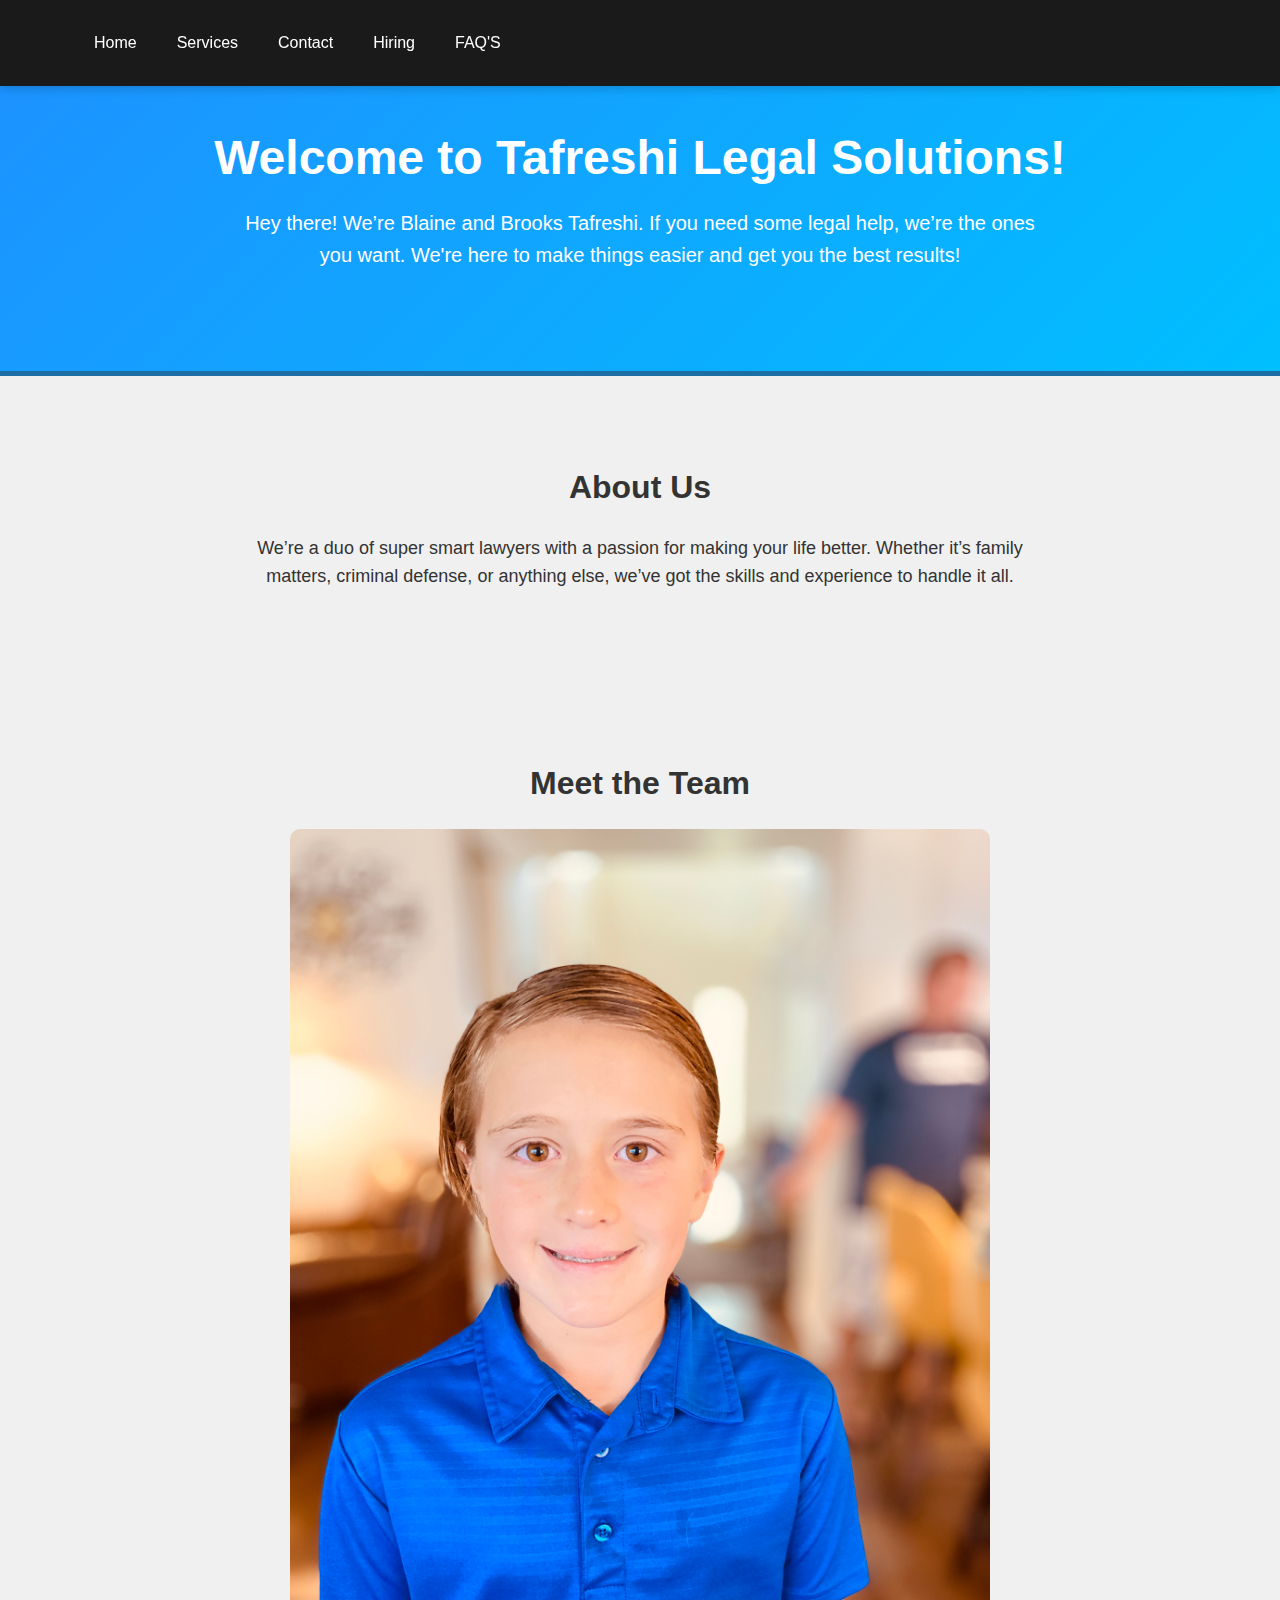
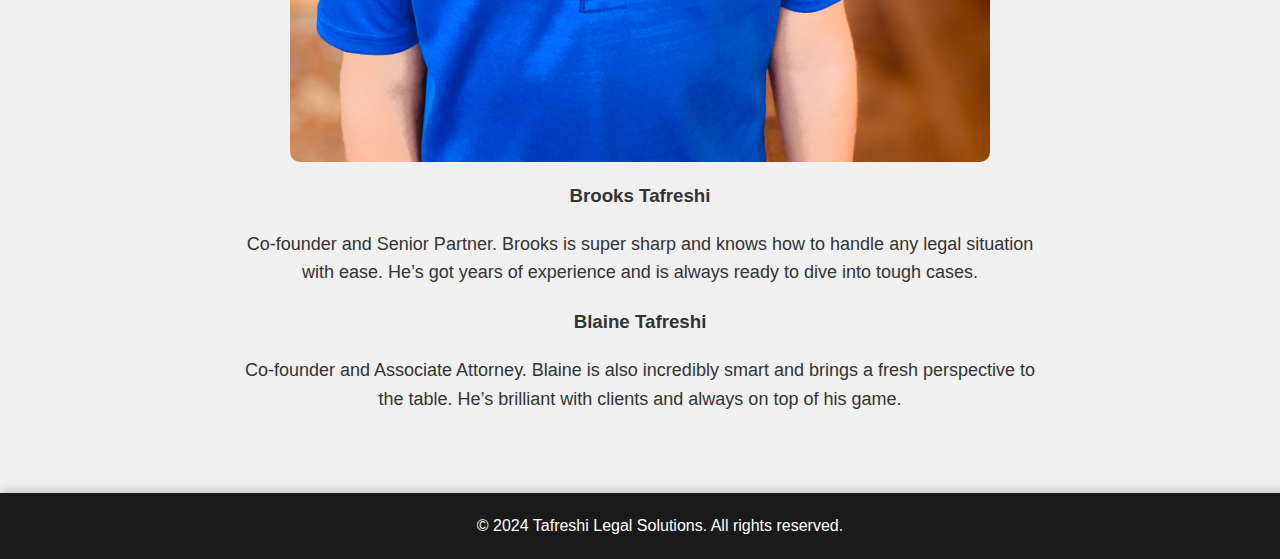
<file: index.html>
<!DOCTYPE html>
<html lang="en">
<head>
    <meta charset="UTF-8">
    <meta name="viewport" content="width=device-width, initial-scale=1.0">
    <title>Tafreshi Legal Solutions</title>
    <link rel="stylesheet" href="style.css">
    <link rel="stylesheet" href="https://cdnjs.cloudflare.com/ajax/libs/font-awesome/6.0.0-beta3/css/all.min.css">
</head>
<body>
    <header>
        <div class="container">

            <div class="menu-toggle" id="menuToggle">
                <i class="fas fa-bars"></i>
            </div>
            <nav id="navbar">
                <ul>
                    <li><a href="index.html">Home</a></li>
                    <li><a href="services.html">Services</a></li>
                    <li><a href="contact.html">Contact</a></li>
                    <li><a href="hiring.html">Hiring</a></li>
                  <li><a href="FAQ's.html">FAQ'S</a></li
                </ul>
            </nav>
        </div>
    </header>
    <main>
        <section class="hero">
            <h1>Welcome to Tafreshi Legal Solutions!</h1>
            <p>Hey there! We’re Blaine and Brooks Tafreshi. If you need some legal help, we’re the ones you want. We're here to make things easier and get you the best results!</p>
        </section>
        <section class="about">
            <h2>About Us</h2>
            <p>We’re a duo of super smart lawyers with a passion for making your life better. Whether it’s family matters, criminal defense, or anything else, we’ve got the skills and experience to handle it all.</p>
        </section>
        <section class="team">
            <h2>Meet the Team</h2>
            <div class="carousel">
                <img src="IMG_1342.jpeg" alt="Blaine Tafreshi" class="carousel-image active">
                <img src="IMG_1846.jpeg" alt="Brooks Tafreshi" class="carousel-image">
            </div>
            <div class="team-member-info">
                <div class="member-details" id="member1">
                    <h3>Brooks Tafreshi</h3>
                    <p>Co-founder and Senior Partner. Brooks is super sharp and knows how to handle any legal situation with ease. He’s got years of experience and is always ready to dive into tough cases.</p>
             
                    <h3>Blaine Tafreshi</h3>
                    <p>Co-founder and Associate Attorney. Blaine is also incredibly smart and brings a fresh perspective to the table. He’s brilliant with clients and always on top of his game.</p>
                </div>
            </div>
        </section>
    </main>
    <footer>
        <p>&copy; 2024 Tafreshi Legal Solutions. All rights reserved.</p>
    </footer>
    <script src="script.js"></script>
</body>
</html>
</file>
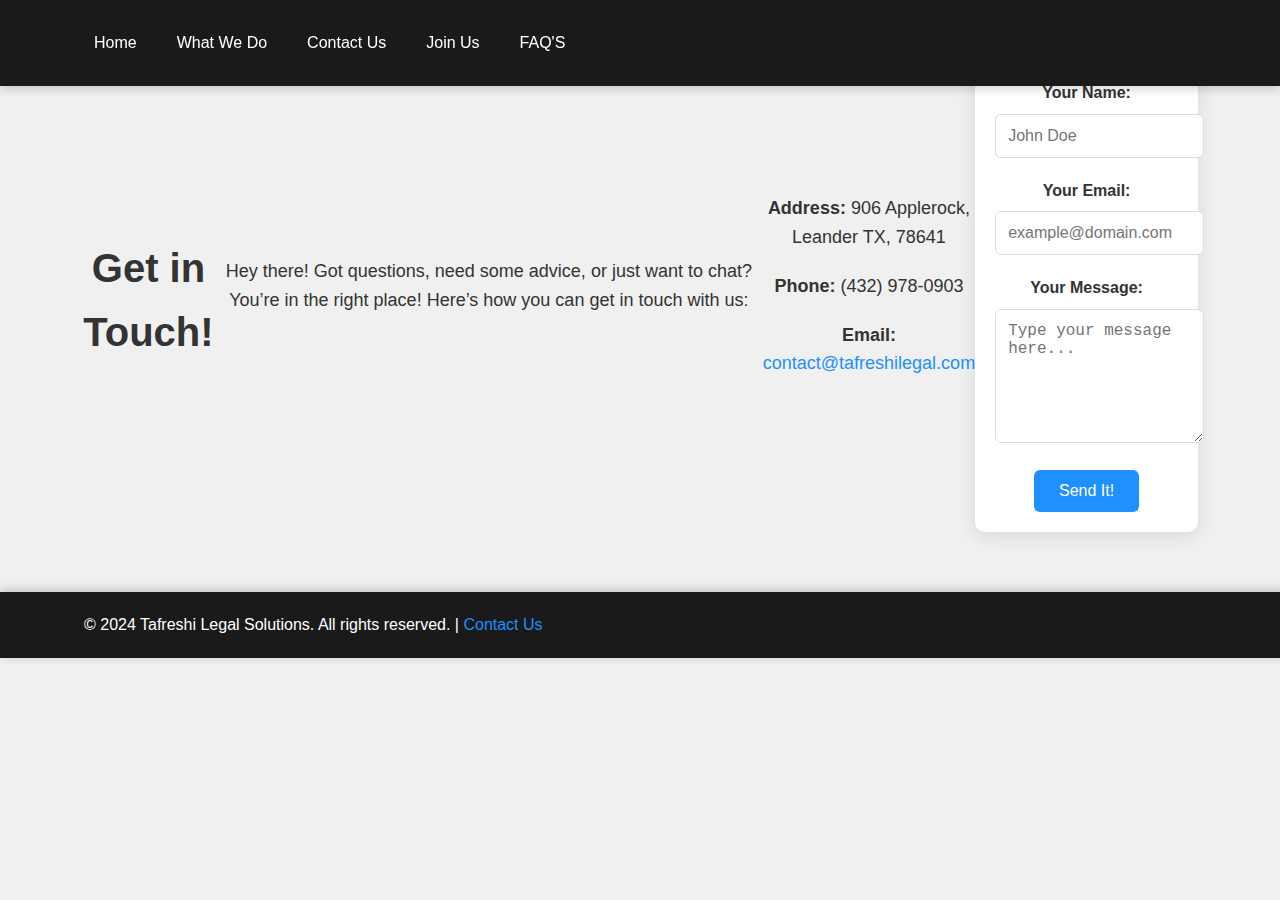
<file: contact.html>
<!DOCTYPE html>
<html lang="en">
<head>
    <meta charset="UTF-8">
    <meta name="viewport" content="width=device-width, initial-scale=1.0">
    <title>Contact Us - Tafreshi Legal Solutions</title>
    <link rel="stylesheet" href="style.css">
</head>
<body>
    <header>
        <div class="container">
            <nav>
                <ul>
                    <li><a href="index.html">Home</a></li>
                    <li><a href="services.html">What We Do</a></li>
                    <li><a href="contact.html">Contact Us</a></li>
                    <li><a href="hiring.html">Join Us</a></li>
                   <li><a href="FAQ's.html">FAQ'S</a></li>
                </ul>
            </nav>
        </div>
    </header>
    <main>
        <section class="contact">
            <div class="container">
                <h1>Get in Touch!</h1>
                <p>Hey there! Got questions, need some advice, or just want to chat? You’re in the right place! Here’s how you can get in touch with us:</p>

                <div class="contact-info">
                    <p><strong>Address:</strong> 906 Applerock, Leander TX, 78641</p>
                    <p><strong>Phone:</strong> (432) 978-0903</p>
                    <p><strong>Email:</strong> <a href="mailto:contact@tafreshilegal.com">contact@tafreshilegal.com</a></p>
                </div>

                <form action="contact_form_handler.php" method="post" class="contact-form">
                    <label for="name">Your Name:</label>
                    <input type="text" id="name" name="name" placeholder="John Doe" required>

                    <label for="email">Your Email:</label>
                    <input type="email" id="email" name="email" placeholder="example@domain.com" required>

                    <label for="message">Your Message:</label>
                    <textarea id="message" name="message" rows="6" placeholder="Type your message here..." required></textarea>

                    <button type="submit">Send It!</button>
                </form>
            </div>
        </section>
    </main>
    <footer>
        <div class="container">
            <p>&copy; 2024 Tafreshi Legal Solutions. All rights reserved. | <a href="contact.html">Contact Us</a></p>
        </div>
    </footer>
    <script src="script.js"></script>
</body>
</html>
</file>
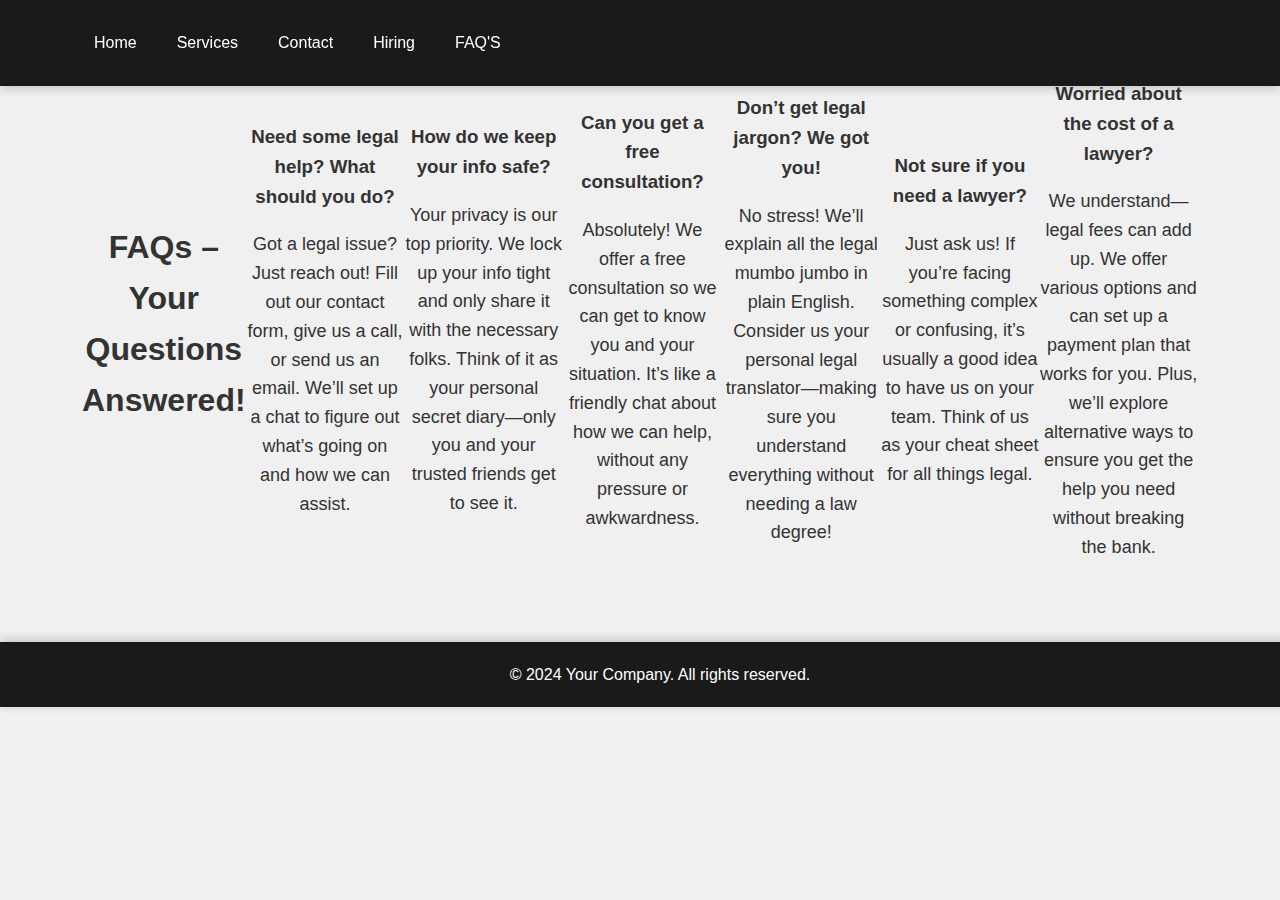
<file: FAQ's.html>
<!DOCTYPE html>
<html lang="en">
<head>
    <meta charset="UTF-8">
    <meta name="viewport" content="width=device-width, initial-scale=1.0">
    <title>FAQs</title>
    <link rel="stylesheet" href="style.css">
</head>
<body>
    <header>
        <div class="container">
            <div class="menu-toggle" id="menuToggle">
                <i class="fas fa-bars"></i>
            </div>
            <nav id="navbar">
                <ul>
                    <li><a href="index.html">Home</a></li>
                    <li><a href="services.html">Services</a></li>
                    <li><a href="contact.html">Contact</a></li>
                    <li><a href="hiring.html">Hiring</a></li>
                    <li><a href="FAQ's.html">FAQ'S</a></li>
                </ul>
            </nav>
        </div>
    </header>
    <main>
        <section class="faqs">
            <div class="container">
                <h2>FAQs – Your Questions Answered!</h2>
                <div class="faq-item">
                    <h3>Need some legal help? What should you do?</h3>
                    <p>Got a legal issue? Just reach out! Fill out our contact form, give us a call, or send us an email. We’ll set up a chat to figure out what’s going on and how we can assist.</p>
                </div>
                <div class="faq-item">
                    <h3>How do we keep your info safe?</h3>
                    <p>Your privacy is our top priority. We lock up your info tight and only share it with the necessary folks. Think of it as your personal secret diary—only you and your trusted friends get to see it.</p>
                </div>
                <div class="faq-item">
                    <h3>Can you get a free consultation?</h3>
                    <p>Absolutely! We offer a free consultation so we can get to know you and your situation. It’s like a friendly chat about how we can help, without any pressure or awkwardness.</p>
                </div>
                <div class="faq-item">
                    <h3>Don’t get legal jargon? We got you!</h3>
                    <p>No stress! We’ll explain all the legal mumbo jumbo in plain English. Consider us your personal legal translator—making sure you understand everything without needing a law degree!</p>
                </div>
                <div class="faq-item">
                    <h3>Not sure if you need a lawyer?</h3>
                    <p>Just ask us! If you’re facing something complex or confusing, it’s usually a good idea to have us on your team. Think of us as your cheat sheet for all things legal.</p>
                </div>
                <div class="faq-item">
                    <h3>Worried about the cost of a lawyer?</h3>
                    <p>We understand—legal fees can add up. We offer various options and can set up a payment plan that works for you. Plus, we’ll explore alternative ways to ensure you get the help you need without breaking the bank.</p>
                </div>
            </div>
        </section>
    </main>
    <footer>
        <p>&copy; 2024 Your Company. All rights reserved.</p>
    </footer>
    <script>
        document.getElementById('menuToggle').addEventListener('click', function() {
            document.getElementById('navbar').querySelector('ul').classList.toggle('active');
        });
    </script>
</body>
</html>
</file>
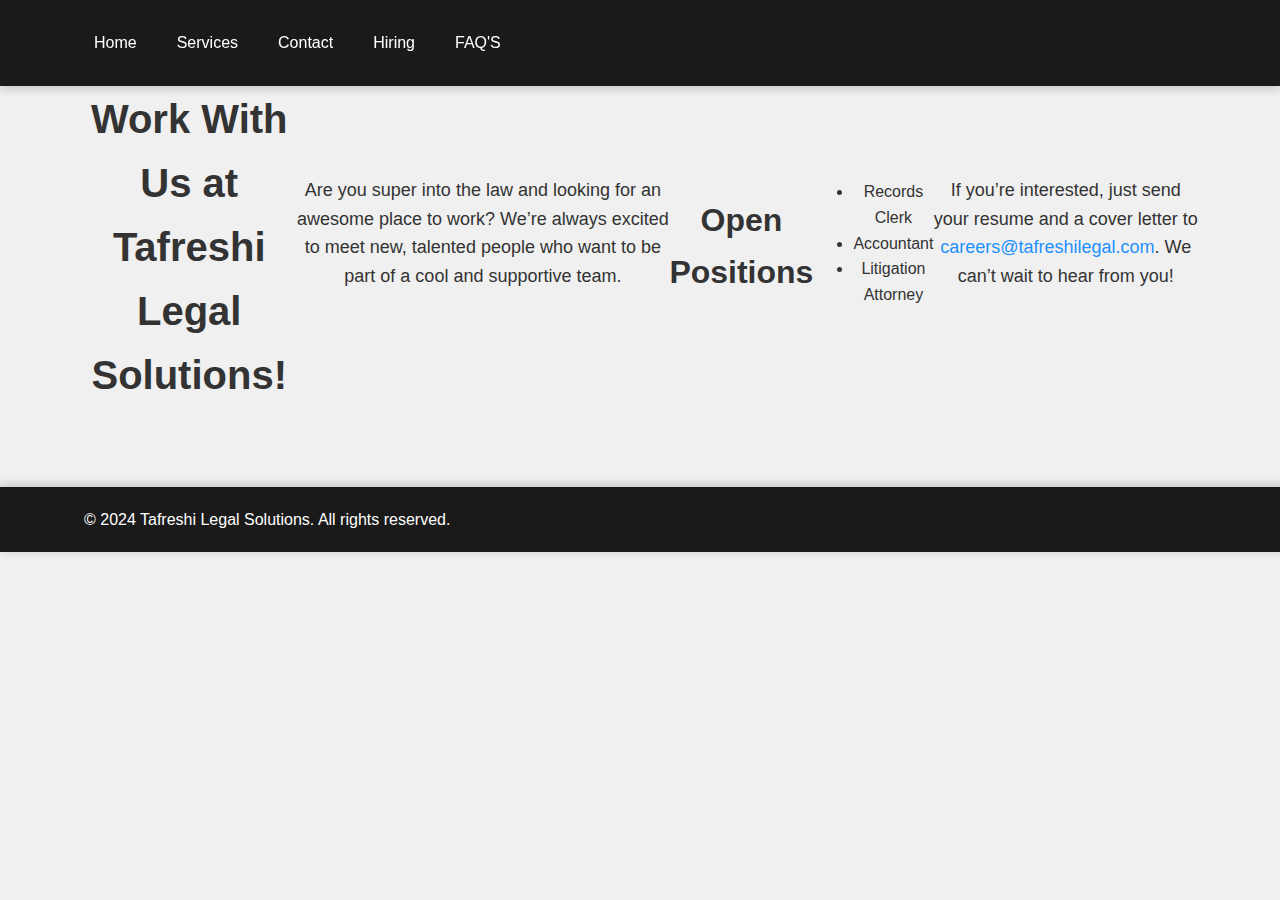
<file: hiring.html>
<!DOCTYPE html>
<html lang="en">
<head>
    <meta charset="UTF-8">
    <meta name="viewport" content="width=device-width, initial-scale=1.0">
    <title>Join Us - Tafreshi Legal Solutions</title>
    <link rel="stylesheet" href="style.css">
</head>
<body>
    <header>
        <div class="container">
            <nav>
                <ul>
                    <li><a href="index.html">Home</a></li>
                    <li><a href="services.html">Services</a></li>
                    <li><a href="contact.html">Contact</a></li>
                    <li><a href="hiring.html">Hiring</a></li>
                    <li><a href="FAQ's.html">FAQ'S</a></li>
            </nav>
        </div>
    </header>
    <main>
        <section class="hiring">
            <div class="container">
                <h1>Work With Us at Tafreshi Legal Solutions!</h1>
                <p>Are you super into the law and looking for an awesome place to work? We’re always excited to meet new, talented people who want to be part of a cool and supportive team.</p>
                <h2>Open Positions</h2>
                <ul>
                    <li>Records Clerk</li>
                    <li>Accountant</li>
                    <li>Litigation Attorney</li>
                </ul>
                <p>If you’re interested, just send your resume and a cover letter to <a href="mailto:careers@tafreshilegal.com">careers@tafreshilegal.com</a>. We can’t wait to hear from you!</p>
            </div>
        </section>
    </main>
    <footer>
        <div class="container">
            <p>&copy; 2024 Tafreshi Legal Solutions. All rights reserved.</p>
        </div>
    </footer>
    <script src="script.js"></script>
</body>
</html>
</file>
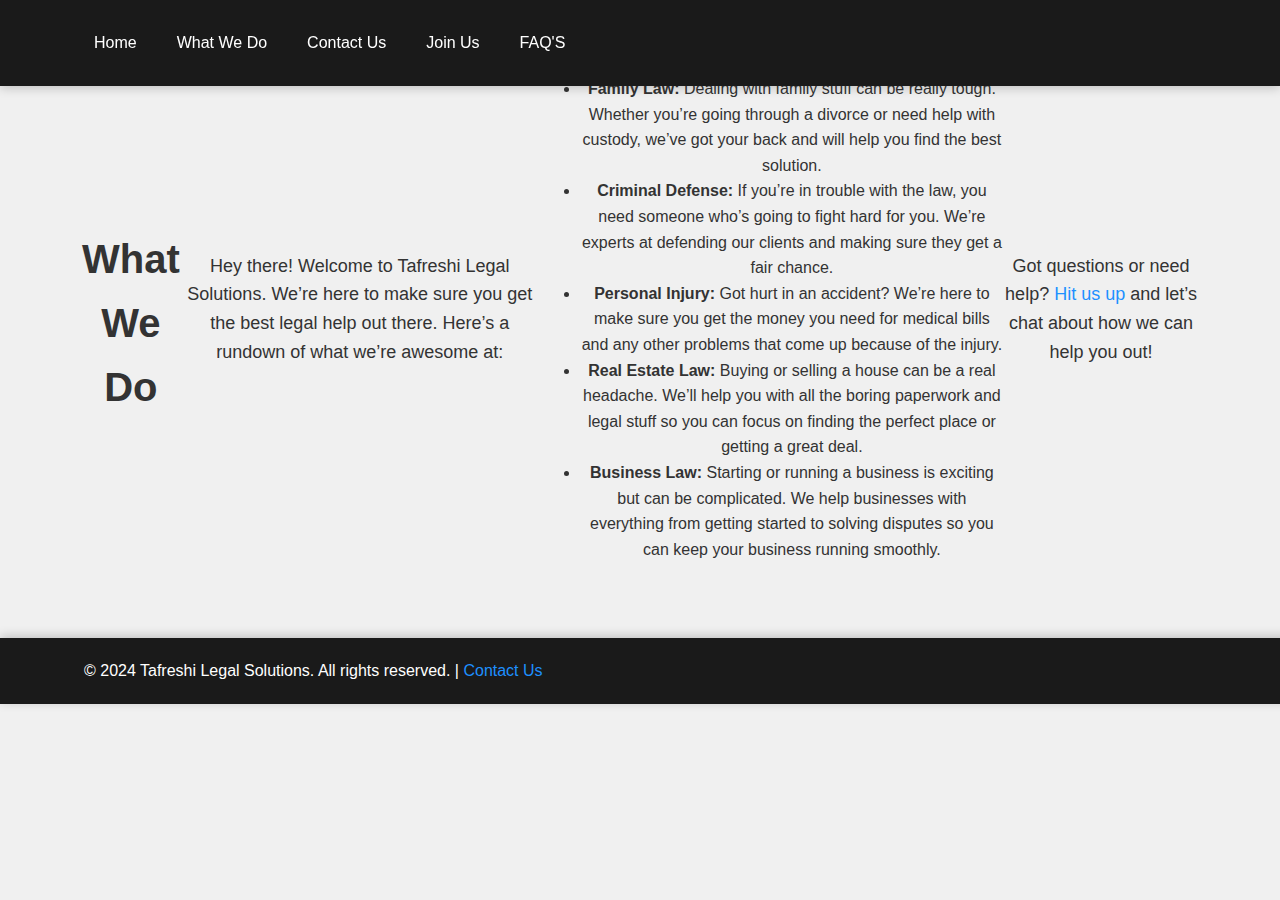
<file: services.html>
<!DOCTYPE html>
<html lang="en">
<head>
    <meta charset="UTF-8">
    <meta name="viewport" content="width=device-width, initial-scale=1.0">
    <title>Our Services - Tafreshi Legal Solutions</title>
    <link rel="stylesheet" href="style.css">
</head>
<body>
    <header>
        <div class="container">
            <nav>
                <ul>
                    <li><a href="index.html">Home</a></li>
                    <li><a href="services.html">What We Do</a></li>
                    <li><a href="contact.html">Contact Us</a></li>
                    <li><a href="hiring.html">Join Us</a></li>
                    <li><a href="FAQ's.html">FAQ'S</a></li>
                    
                </ul>
            </nav>
        </div>
    </header>
    <main>
        <section class="services">
            <div class="container">
                <h1>What We Do</h1>
                <p>Hey there! Welcome to Tafreshi Legal Solutions. We’re here to make sure you get the best legal help out there. Here’s a rundown of what we’re awesome at:</p>
                <ul>
                    <li><strong>Family Law:</strong> Dealing with family stuff can be really tough. Whether you’re going through a divorce or need help with custody, we’ve got your back and will help you find the best solution.</li>
                    <li><strong>Criminal Defense:</strong> If you’re in trouble with the law, you need someone who’s going to fight hard for you. We’re experts at defending our clients and making sure they get a fair chance.</li>
                    <li><strong>Personal Injury:</strong> Got hurt in an accident? We’re here to make sure you get the money you need for medical bills and any other problems that come up because of the injury.</li>
                    <li><strong>Real Estate Law:</strong> Buying or selling a house can be a real headache. We’ll help you with all the boring paperwork and legal stuff so you can focus on finding the perfect place or getting a great deal.</li>
                    <li><strong>Business Law:</strong> Starting or running a business is exciting but can be complicated. We help businesses with everything from getting started to solving disputes so you can keep your business running smoothly.</li>
                </ul>
                <p>Got questions or need help? <a href="contact.html">Hit us up</a> and let’s chat about how we can help you out!</p>
            </div>
        </section>
    </main>
    <footer>
        <div class="container">
            <p>&copy; 2024 Tafreshi Legal Solutions. All rights reserved. | <a href="contact.html">Contact Us</a></p>
        </div>
    </footer>
    <script src="script.js"></script>
</body>
</html>
</file>
<file: style.css>
/* General Styles */
body {
    font-family: 'Roboto', Arial, sans-serif;
    margin: 0;
    padding: 0;
    box-sizing: border-box;
    line-height: 1.6;
    color: #333;
    background-color: #f0f0f0;
}

/* Link Styles */
a {
    text-decoration: none;
    color: #1e90ff;
    transition: color 0.3s ease, text-decoration 0.3s ease;
}

a:hover {
    color: #1c6ea4;
    text-decoration: underline;
}

/* Header Styles */
header {
    background: #1a1a1a;
    color: #fff;
    padding: 20px 0;
    position: fixed;
    width: 100%;
    top: 0;
    left: 0;
    z-index: 1000;
    box-shadow: 0 2px 10px rgba(0, 0, 0, 0.2);
}

.container {
    width: 90%;
    max-width: 1200px;
    margin: 0 auto;
    display: flex;
    justify-content: space-between;
    align-items: center;
}

.menu-toggle {
    display: none;
    font-size: 1.5rem;
    cursor: pointer;
    transition: color 0.3s ease;
}

.menu-toggle:hover {
    color: #1e90ff;
}

nav ul {
    list-style: none;
    display: flex;
    margin: 0;
    padding: 0;
}

nav ul li {
    margin-left: 20px;
}

nav ul li a {
    color: #fff;
    padding: 10px;
    display: block;
    transition: background 0.3s ease, color 0.3s ease;
}

nav ul li a:hover {
    background: #333;
    border-radius: 5px;
}

/* Hero Section Styles */
.hero {
    background: linear-gradient(135deg, #1e90ff, #00bfff);
    color: #fff;
    padding: 120px 20px 80px;
    text-align: center;
    border-bottom: 5px solid #1c6ea4;
}

.hero h1 {
    margin: 0;
    font-size: 3rem;
    font-weight: 700;
}

.hero p {
    font-size: 1.25rem;
    margin-top: 10px;
}

/* Common Section Styles */
section {
    padding: 60px 20px;
    text-align: center;
}

section h1, section h2 {
    font-weight: 700;
    margin-bottom: 20px;
}

section h1 {
    font-size: 2.5rem;
}

section h2 {
    font-size: 2rem;
}

section p {
    font-size: 1.125rem;
    margin: 0 auto 20px;
    max-width: 800px;
}

/* Card and Image Styles */
.card {
    background: #fff;
    border-radius: 10px;
    box-shadow: 0 4px 20px rgba(0, 0, 0, 0.1);
    padding: 20px;
    margin: 20px auto;
    transition: transform 0.3s ease, box-shadow 0.3s ease;
    max-width: 500px;
}

.card:hover {
    transform: translateY(-10px);
    box-shadow: 0 6px 25px rgba(0, 0, 0, 0.15);
}

.carousel {
    display: grid;
    gap: 10px;
    grid-template-columns: repeat(auto-fit, minmax(300px, 1fr));
    margin: 0 auto;
    max-width: 700px;
}

.carousel-image {
    width: 100%;
    display: none;
    border-radius: 10px;
}

.carousel-image.active {
    display: block;
}

/* Contact Form Styles */
.contact-form {
    max-width: 700px;
    margin: 0 auto;
    padding: 20px;
    background: #fff;
    border-radius: 10px;
    box-shadow: 0 4px 20px rgba(0, 0, 0, 0.1);
}

.contact-form label {
    display: block;
    margin-bottom: 8px;
    font-weight: 600;
}

.contact-form input,
.contact-form textarea {
    width: 100%;
    padding: 12px;
    margin-bottom: 20px;
    border: 1px solid #ddd;
    border-radius: 6px;
    font-size: 1rem;
}

.contact-form button {
    background: #1e90ff;
    color: #fff;
    border: none;
    padding: 12px 25px;
    font-size: 1rem;
    border-radius: 6px;
    cursor: pointer;
    transition: background 0.3s ease;
}

.contact-form button:hover {
    background: #1c6ea4;
}

/* Footer Styles */
footer {
    background: #1a1a1a;
    color: #fff;
    text-align: center;
    padding: 20px;
    position: relative;
    bottom: 0;
    width: 100%;
    box-shadow: 0 -2px 10px rgba(0, 0, 0, 0.2);
}

footer p {
    margin: 0;
}

footer a {
    color: #1e90ff;
}

/* Responsive Design */
@media (max-width: 768px) {
    .container {
        flex-direction: column;
        align-items: flex-start;
    }

    nav ul {
        flex-direction: column;
        margin-top: 10px;
    }

    nav ul li {
        margin-left: 0;
        margin-bottom: 10px;
    }

    .menu-toggle {
        display: block;
    }

    .hero h1,
    .services h1,
    .hiring h1,
    .contact h1,
    .faqs h2 {
        font-size: 1.75rem;
    }

    .hero p,
    .services p,
    .hiring p,
    .contact p,
    .faqs p {
        font-size: 1rem;
    }

    .contact-form,
    .faq-item {
        padding: 15px;
    }
}
</file>
